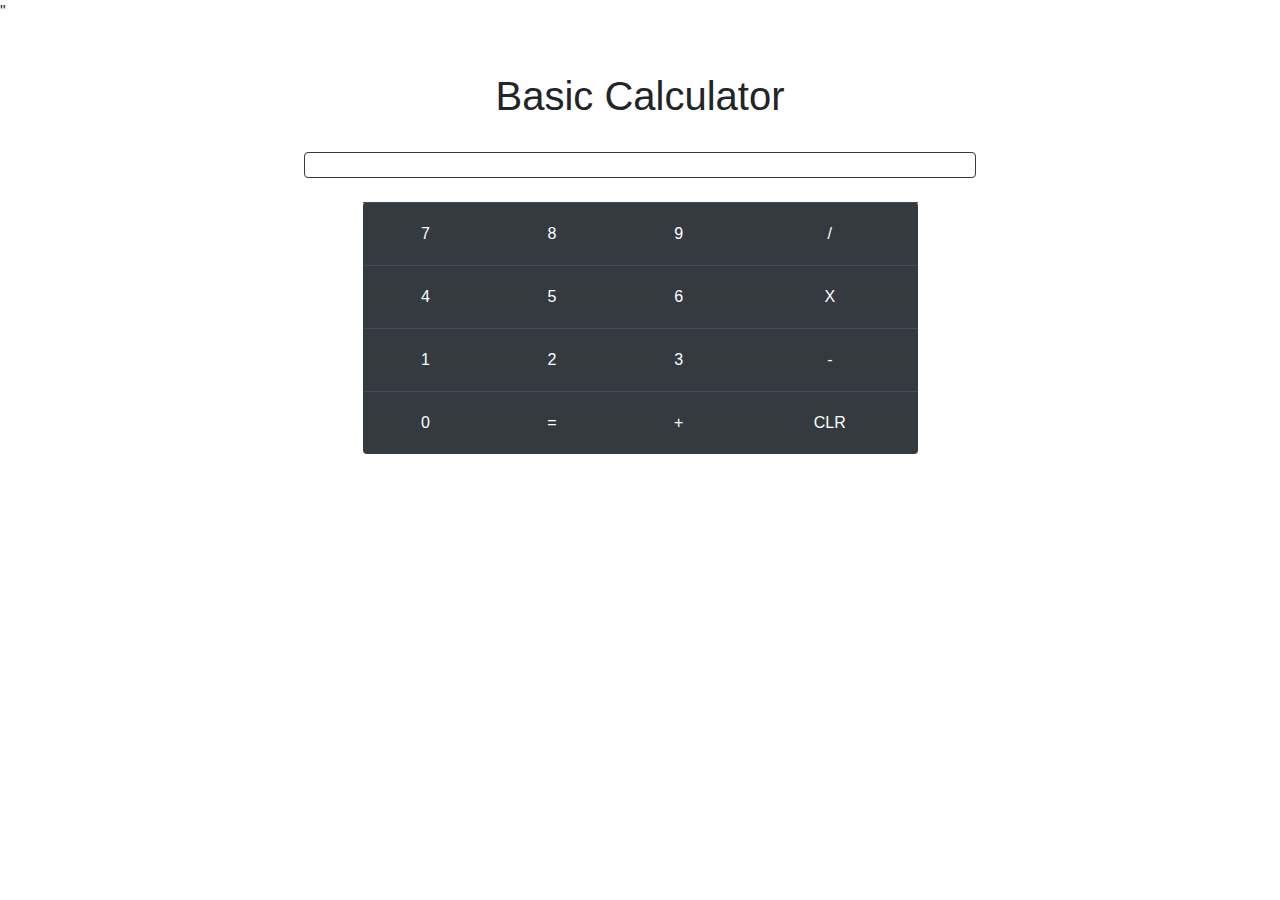
<file: Calculator/index.html>
<!DOCTYPE html>
<html lang="en">
<head>
    <meta charset="UTF-8">
    <meta http-equiv="X-UA-Compatible" content="IE=edge">
    <meta name="viewport" content="width=device-width, initial-scale=1.0">
    <link rel="stylesheet" href="https://stackpath.bootstrapcdn.com/bootstrap/4.4.1/css/bootstrap.min.css" integrity="sha384-Vkoo8x4CGsO3+Hhxv8T/Q5PaXtkKtu6ug5TOeNV6gBiFeWPGFN9MuhOf23Q9Ifjh" crossorigin="anonymous">

    <title>Calculator</title>

    <style>
        *{
            padding: 0;
            margin: 0;
        }
    </style>
    
</head>"
<body>

    <div class="container text-center">
        <h1 class="mt-5">Basic Calculator</h1> 

    <div  class="calculator">  
        <input size="70" height="50px" class="rounded border border-dark mt-4" type="text" name="screen" id="screen">      
        <table class="table table-dark w-50 mt-4 mx-auto rounded">
          <tbody>
            <tr>
              <td><button type="button" class="btn btn-dark">7</button></td>
              <td><button type="button" class="btn btn-dark">8</button></td>
              <td><button type="button" class="btn btn-dark">9</button></td>
              <td><button type="button" class="btn btn-dark">/</button></td>
            </tr>
            <tr>
                <td><button type="button" class="btn btn-dark">4</button></td>
                <td><button type="button" class="btn btn-dark">5</button></td>
                <td><button type="button" class="btn btn-dark">6</button></td>
                <td><button type="button" class="btn btn-dark">X</button></td>

            </tr>
            <tr>
                <td><button type="button" class="btn btn-dark">1</button></td>
                <td><button type="button" class="btn btn-dark">2</button></td>
                <td><button type="button" class="btn btn-dark">3</button></td>
                <td><button type="button" class="btn btn-dark">-</button></td>
            </tr>

            <tr>
                <td><button type="button" class="btn btn-dark">0</button></td>
                <td><button type="button" class="btn btn-dark">=</button></td>
                <td><button type="button" class="btn btn-dark">+</button></td>
                <td><button type="button" class="btn btn-dark">CLR</button></td>
            </tr>
          </tbody>
        </table>
        </div>
      </div>
   



    
    
    
    
    
    <script src="script.js"></script>
    <script src="https://code.jquery.com/jquery-3.4.1.slim.min.js" integrity="sha384-J6qa4849blE2+poT4WnyKhv5vZF5SrPo0iEjwBvKU7imGFAV0wwj1yYfoRSJoZ+n" crossorigin="anonymous"></script>
    <script src="https://cdn.jsdelivr.net/npm/popper.js@1.16.0/dist/umd/popper.min.js" integrity="sha384-Q6E9RHvbIyZFJoft+2mJbHaEWldlvI9IOYy5n3zV9zzTtmI3UksdQRVvoxMfooAo" crossorigin="anonymous"></script>
    <script src="https://stackpath.bootstrapcdn.com/bootstrap/4.4.1/js/bootstrap.min.js" integrity="sha384-wfSDF2E50Y2D1uUdj0O3uMBJnjuUD4Ih7YwaYd1iqfktj0Uod8GCExl3Og8ifwB6" crossorigin="anonymous"></script>
  </body>
</body>
</html>
</file>
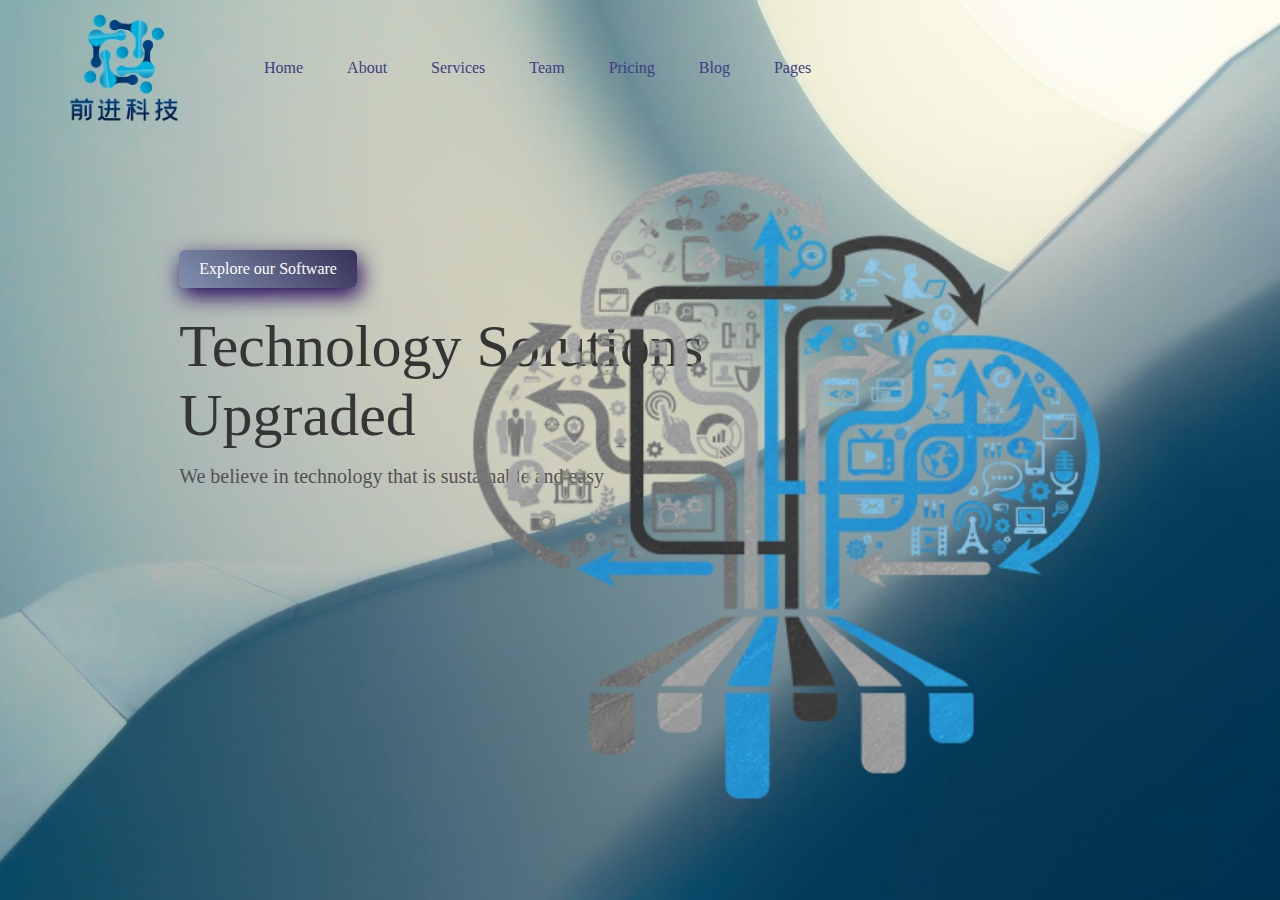
<file: Landing-Page/index.html>
<!DOCTYPE html>
<html>
    <head>
        <meta charset="utf-8">
        <title>Softino Tech </title>
        <link rel="stylesheet" href="style.css">
    </head>
    <body>
        <div class="container">
            <div class="navbar">
                <img src="images/logo.png" class="logo">
                <nav>
                    <ul>
                        <li><a href="">Home</a></li>
                        <li><a href="">About</a></li>
                        <li><a href="">Services</a></li>
                        <li><a href="">Team</a></li>
                        <li><a href="">Pricing</a></li>
                        <li><a href="">Blog</a></li>
                        <li><a href="">Pages</a></li>
                       
                
                    </ul>
                </nav>
            
            </div>
            <div class="content">
                <a href="" class="btn">Explore our Software</a>
                <h1>Technology Solutions<br> Upgraded</h1>
                <p>We believe in technology that is sustainable and easy</p>


            </div>

            <img src="images/featured.png" class="feat-feature"
            <i style='font-size:24px' class='fas'>&#xf108;</i>
            <i class='fas fa-desktop' style='font-size:36px'></i>
            
            
        </div>
    
    </body>
</html>
</file>
<file: Landing-Page/style.css>
*{
    margin:0;
    padding: 0;
}
.container{
    height: 100vh;
    width: 100%;
    background-image: url(images/background.jpeg);
    background-position: center;
    background-size: cover;
    padding-left: 5%;
    padding-right: 5%;
    box-sizing: border-box;
    position: relative;

}
.navbar{
    width: 100%;
    height:15vh ;
    margin: auto;
    display: flex;
    align-items: center;

}
.logo{
    width: 120px;
    cursor: pointer;

}
nav{
    flex: 1;
    padding-left: 60px;

}
nav ul li{
    display: inline-block;
    list-style: none;
    margin: 0px 20px;

}
nav ul li a{
    text-decoration: none;
    color: rgb(61, 61, 131);

}
.content h1{
    font-size: 60px;
    font-weight: 100;
    margin-top: 24px;
    margin-bottom: 15px;
    color: rgb(54, 53, 53);
}
.content p{
    font-size: 20px;
    color: rgb(83, 82, 82);
}
.content{
    margin-left: 10%;
    margin-top: 10%;
    
}
.btn{
    display: inline-block;
    background: linear-gradient(45deg, #8291af, #363358);
    border-radius: 6px;
    padding: 10px 20px;
    box-sizing: border-box;
    text-decoration: none;
    color: #fff;
    box-shadow: 3px 8px 22px rgba(32, 0,90,23);

}
.feat-feature{
    height: 70%;
    position: absolute;
    bottom: 100px;
    right: 100px;
    


}
</file>
